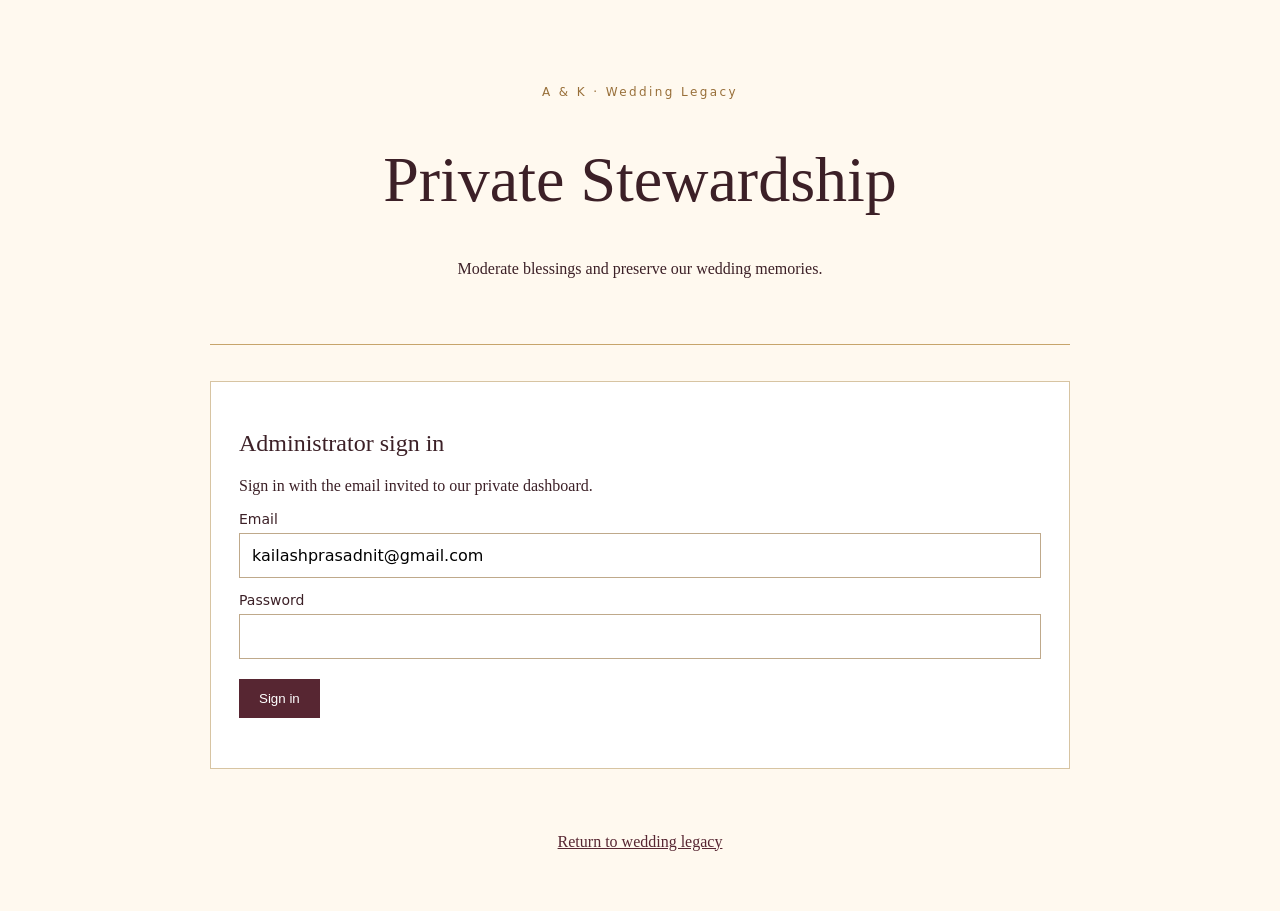
<file: admin.html>
<!doctype html><html lang="en"><head><meta charset="utf-8"><meta name="viewport" content="width=device-width,initial-scale=1"><meta name="robots" content="noindex,nofollow"><title>A & K | Private Admin</title><link rel="stylesheet" href="admin.css"></head><body><main><header><span class="eyebrow">A & K · Wedding Legacy</span><h1>Private Stewardship</h1><p>Moderate blessings and preserve our wedding memories.</p></header><section id="loginPanel"><h2>Administrator sign in</h2><p>Sign in with the email invited to our private dashboard.</p><form id="loginForm"><label>Email<input id="email" type="email" required autocomplete="email" value="kailashprasadnit@gmail.com"></label><label>Password<input id="password" type="password" required autocomplete="current-password"></label><button type="submit">Sign in</button></form><p id="loginStatus" role="status"></p></section><section id="dashboard" hidden><div class="bar"><h2>Blessings awaiting approval</h2><button id="logout" type="button">Sign out</button></div><p id="dashboardStatus" role="status"></p><div id="pendingList"></div><h2>Anniversary Time Capsule</h2><p id="capsuleNotice">Sealed until 5 December 2027, 12:00 AM IST. Messages cannot be read early.</p><div id="capsuleList"></div></section><footer><a href="./">Return to wedding legacy</a></footer></main><script src="admin.js" defer></script></body></html>
</file>
<file: admin.css>
:root{font-family:Georgia,serif;color:#3c2027;background:#fff9ef}*{box-sizing:border-box}body{margin:0}main{max-width:900px;margin:auto;padding:32px 20px}header{text-align:center;padding:50px 0;border-bottom:1px solid #c7a56b}.eyebrow{color:#986f39;letter-spacing:.2em;font:12px system-ui}h1{font-size:clamp(2.5rem,7vw,4rem);font-weight:normal}h2{font-weight:normal}section{margin:36px 0;padding:28px;border:1px solid #d7c4a2;background:white}label{display:block;margin:14px 0;font:14px system-ui}input{display:block;width:100%;padding:12px;margin-top:6px;font:16px system-ui;border:1px solid #bfa98b}button{background:#572632;color:white;border:0;padding:12px 20px;cursor:pointer;margin:6px 8px 6px 0}button:disabled{opacity:.5;cursor:wait}.bar{display:flex;justify-content:space-between;align-items:center;flex-wrap:wrap}.entry{border-bottom:1px solid #e9dccb;padding:18px 0}.entry p{white-space:pre-wrap;overflow-wrap:anywhere}footer{text-align:center;padding:28px}a{color:#572632}:focus-visible{outline:3px solid #b77b20;outline-offset:3px}[hidden]{display:none!important}
</file>
